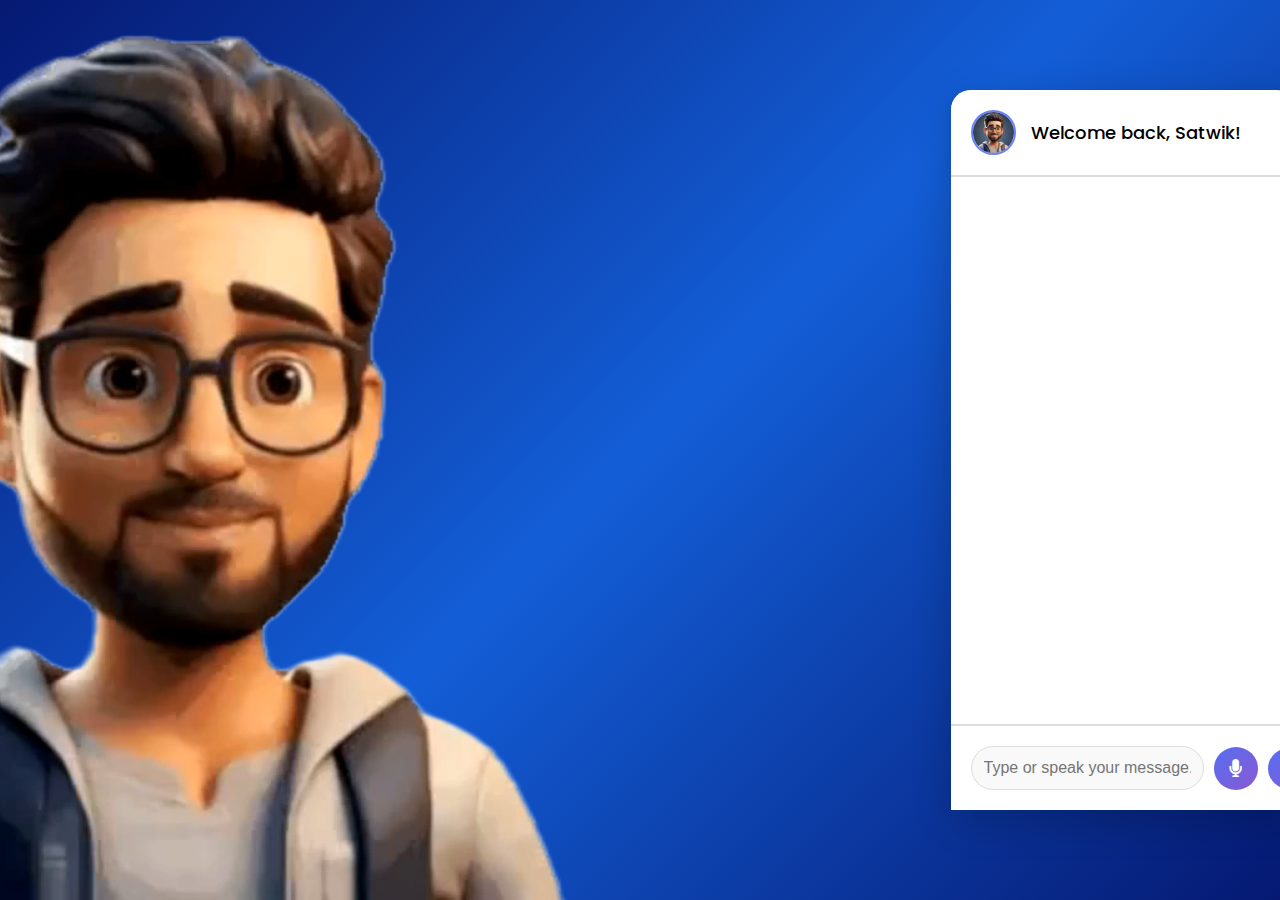
<file: hackathon/index.html>
<!DOCTYPE html>
<html lang="en">
<head>
    <meta charset="UTF-8">
    <meta name="viewport" content="width=device-width, initial-scale=1.0">
    <title>Chatbot Interface</title>
    <link rel="stylesheet" href="style.css">
    <link href="https://fonts.googleapis.com/css2?family=Poppins:wght@300;400;600&display=swap" rel="stylesheet">
    <link rel="stylesheet" href="https://cdnjs.cloudflare.com/ajax/libs/font-awesome/6.0.0-beta3/css/all.min.css">
    <script src="https://cdn.auth0.com/js/auth0-spa-js/2.0/auth0-spa-js.production.js"></script>
</head>
<body>
    <!-- Fullscreen background video -->
    <video class="background-video" autoplay loop muted>
        <source src="avtar_video.webm" type="video/webm">
        Your browser does not support the video tag.
    </video>

    <!-- Cloud for chatbot response -->
    <div class="cloud" id="cloud">
        <!-- Chatbot response in the cloud -->
        <div class="cloud-text" id="cloud-text"></div>
    </div>
    

    <!-- Chat Interface -->
    <div class="chat-container">
        <div class="chat-area">
            <div class="chat-header">
                <div class="user-info">
                    <img src="avatar.jpg" alt="Profile" class="profile-pic">
                    <span>Welcome back, Satwik!</span>
                </div>           
            </div>

            <div class="chat-messages" id="chat-messages">
            </div>

            <div class="chat-input">
                <input type="text" placeholder="Type or speak your message..." id="chat-input-field">
                <button id="mic-button"><i class="fas fa-microphone"></i></button>
                <button id="send-button"><i class="fas fa-paper-plane"></i></button>
            </div>
        </div>
    </div>

    <script src="script.js"></script>
    

</body>
</html>
</file>
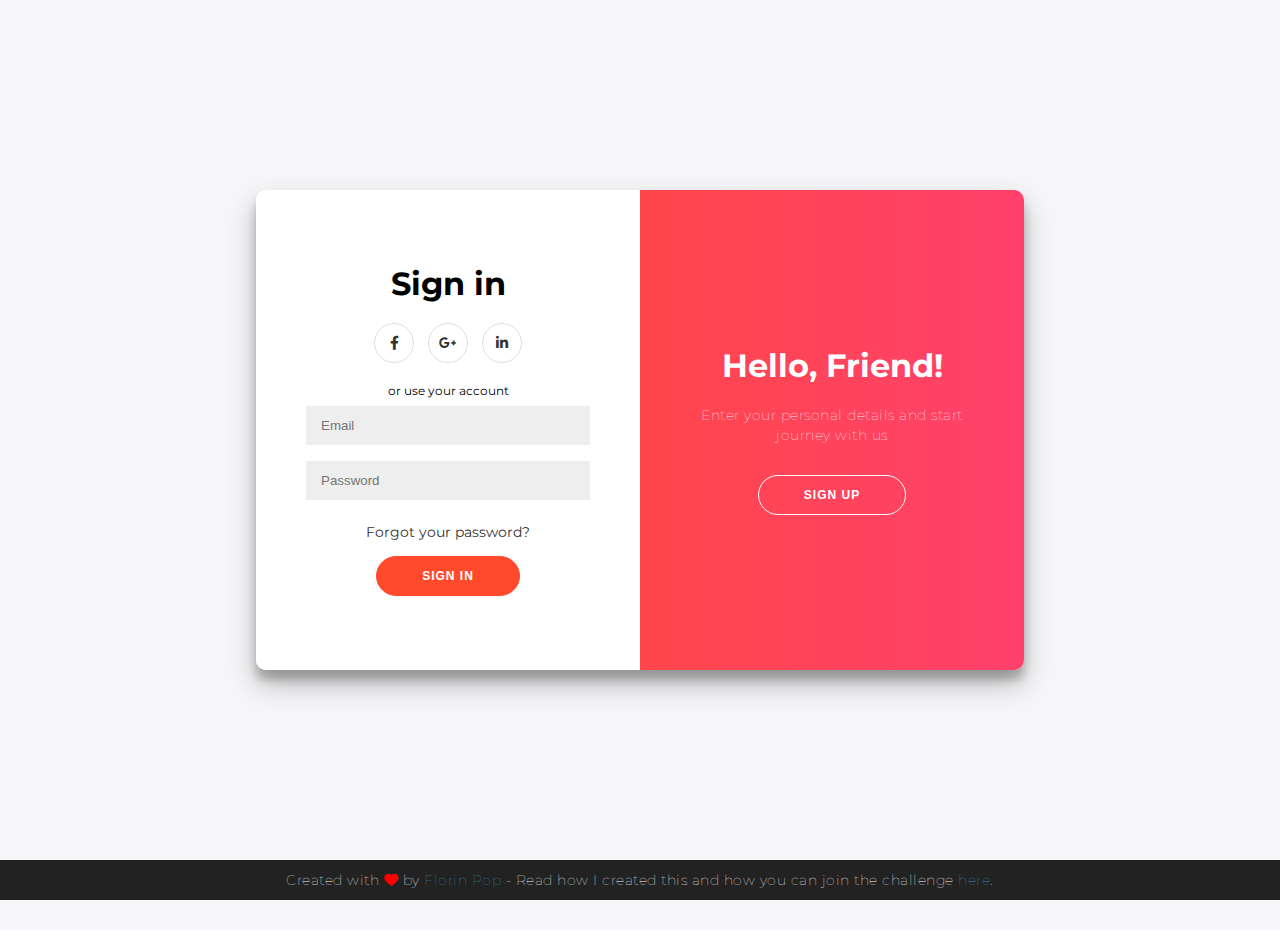
<file: hackathon/ii.html>
<!DOCTYPE html>
<html lang="en">

<head>
    <meta charset="UTF-8">
    <meta name="viewport" content="width=device-width, initial-scale=1.0">
    <title>Login</title>
    <link rel="stylesheet" href="login.css">
    <link href="https://fonts.googleapis.com/css2?family=Poppins:wght@300;400;600&display=swap" rel="stylesheet">
    <link rel="stylesheet" href="https://cdnjs.cloudflare.com/ajax/libs/font-awesome/6.0.0-beta3/css/all.min.css">
</head>

<body>
    <div class="container" id="container">
        <div class="form-container sign-up-container">
            <form action="#" id="login-form">
                <h1>Create Account</h1>
                <div class="social-container">
                    <a href="#" class="social"><i class="fab fa-facebook-f"></i></a>
                    <a href="#" class="social"><i class="fab fa-google-plus-g"></i></a>
                    <a href="#" class="social"><i class="fab fa-linkedin-in"></i></a>
                </div>
                <span>or use your email for registration</span>
                <input type="text" placeholder="Name" />
                <input type="email" placeholder="Email" />
                <input type="password" placeholder="Password" />
                <button id="signInButton" type="submit">Sign Up</button>
            </form>
        </div>
        <div class="form-container sign-in-container">
            <form action="#">
                <h1>Sign in</h1>
                <div class="social-container">
                    <a href="#" class="social"><i class="fab fa-facebook-f"></i></a>
                    <a href="#" class="social"><i class="fab fa-google-plus-g"></i></a>
                    <a href="#" class="social"><i class="fab fa-linkedin-in"></i></a>
                </div>
                <span>or use your account</span>
                <input type="email" placeholder="Email" />
                <input type="password" placeholder="Password" />
                <a href="#">Forgot your password?</a>
                <button id="signInButton" type="submit">Sign In</button>
            </form>
        </div>
        <div class="overlay-container">
            <div class="overlay">
                <div class="overlay-panel overlay-left">
                    <h1>Welcome Back!</h1>
                    <p>To keep connected with us please login with your personal info</p>
                    <button class="ghost" id="signIn">Sign In</button>
                </div>
                <div class="overlay-panel overlay-right">
                    <h1>Hello, Friend!</h1>
                    <p>Enter your personal details and start journey with us</p>
                    <button class="ghost" id="signUp">Sign Up</button>
                </div>
            </div>
        </div>
    </div>
    
    <footer>
        <p>
            Created with <i class="fa fa-heart"></i> by
            <a target="_blank" href="https://florin-pop.com">Florin Pop</a>
            - Read how I created this and how you can join the challenge
            <a target="_blank" href="https://www.florin-pop.com/blog/2019/03/double-slider-sign-in-up-form/">here</a>.
        </p>
    </footer>

    <script>
        // Initialize Auth0 client
        let auth0Client = null;

        // Auth0 configuration
        async function configureClient() {
            auth0Client = await createAuth0Client({
                domain: "dev-3c24zvs84bcj8jcj.us.auth0.com", // Replace with your Auth0 domain
                client_id: "c4LSSzSfXZ54WEWRIxV94To7AJkz8Eru", // Replace with your Auth0 client ID
                redirect_uri: window.location.origin, // Current URL
            });
        }

        // Function to check if the user is authenticated
        async function checkAuthentication() {
            const isAuthenticated = await auth0Client.isAuthenticated();

            if (isAuthenticated) {
                // User is logged in, redirect to chatbot or load the page
                window.location.href = "index.html";
            } else {
                // User is not logged in, show login form
                document.querySelector(".container_login").style.display = "block";
            }
        }

        // Function to handle login
        async function login() {
            await auth0Client.loginWithRedirect();
        }

        // Function to handle logout
        async function logout() {
            await auth0Client.logout({
                returnTo: window.location.origin,
            });
        }

        // Function to process login callback
        async function handleRedirectCallback() {
            const query = window.location.search;

            if (query.includes("code=") && query.includes("state=")) {
                await auth0Client.handleRedirectCallback();
                window.location.href = "index.html"; // Redirect after successful login
            }
        }

        const signUpButton = document.getElementById('signUp');
const signInButton = document.getElementById('signIn');
const container = document.getElementById('container');

signUpButton.addEventListener('click', () => {
	container.classList.add("right-panel-active");
});

signInButton.addEventListener('click', () => {
	container.classList.remove("right-panel-active");
});



        document.getElementById("login-form").addEventListener("submit", function (event) {
            event.preventDefault();

            // Get email and password from form inputs
            const email = document.getElementById("email").value;
            const password = document.getElementById("password").value;

            // Simulate a simple login validation
            if (email === "test@example.com" && password === "password") {
                // Save login status to localStorage (or you can use cookies or sessionStorage)
                localStorage.setItem("isLoggedIn", "true");

                // Redirect to the chatbot page after successful login
                window.location.href = "index.html";
            } else {
                alert("Invalid email or password. Try again.");
            }
        });

        // Check if the user is already logged in
        if (localStorage.getItem("isLoggedIn") === "true") {
            window.location.href = "index.html"; // Redirect to index.html if already logged in
        }
    </script>
</body>

</html>
</file>
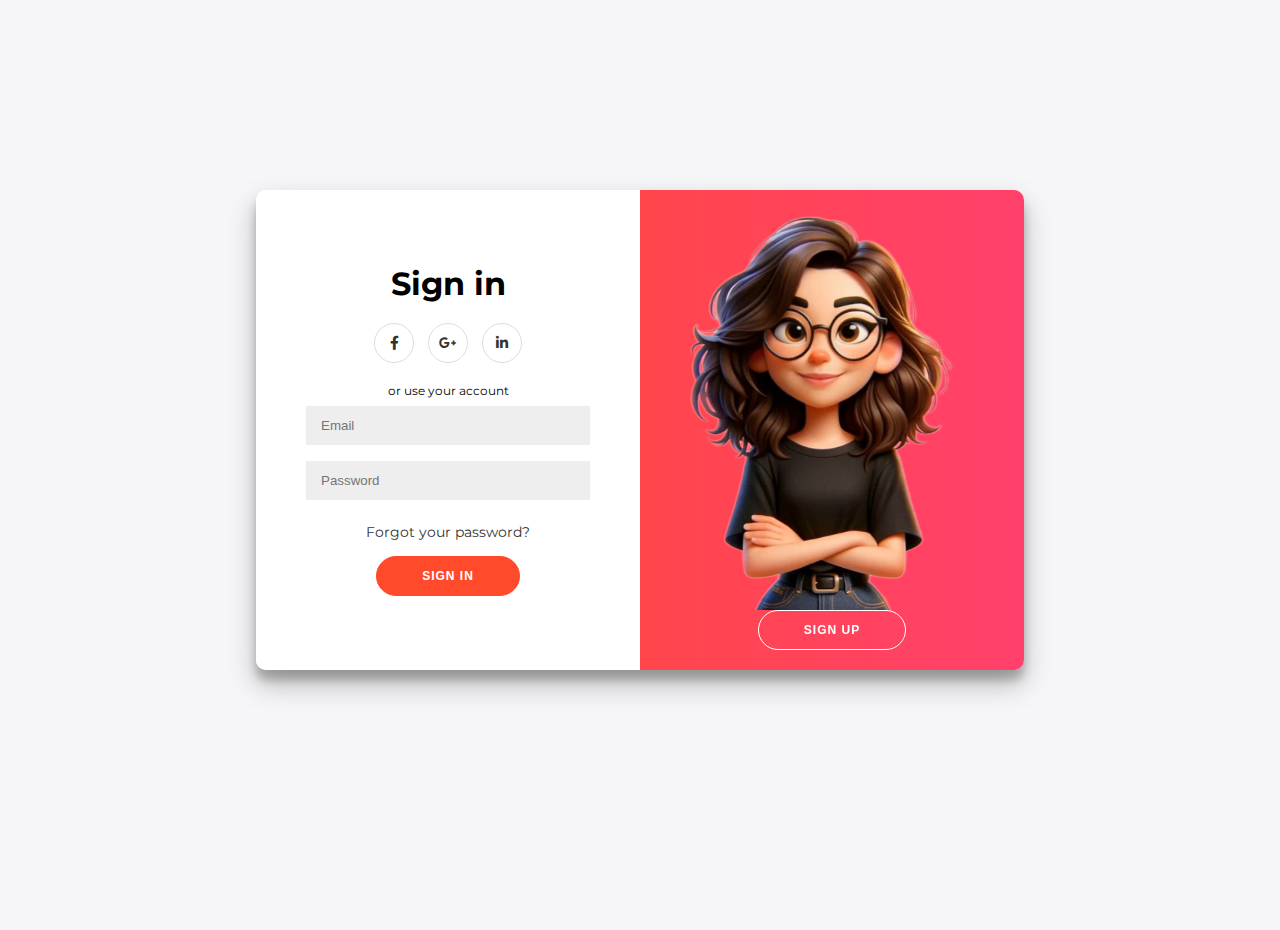
<file: hackathon/login.html>
<!DOCTYPE html>
<html lang="en">

<head>
    <meta charset="UTF-8">
    <meta name="viewport" content="width=device-width, initial-scale=1.0">
    <title>Login</title>
    <link rel="stylesheet" href="login.css">
    <link href="https://fonts.googleapis.com/css2?family=Poppins:wght@300;400;600&display=swap" rel="stylesheet">
    <link rel="stylesheet" href="https://cdnjs.cloudflare.com/ajax/libs/font-awesome/6.0.0-beta3/css/all.min.css">
    <link rel="stylesheet" href="https://cdnjs.cloudflare.com/ajax/libs/font-awesome/6.0.0-beta3/css/all.min.css">
</head>

<body>
    <div class="container" id="container">
        <div class="form-container sign-up-container">
            <form action="#" id="login-form">
                <h1>Create Account</h1>
                <div class="social-container">
                    <a href="#" class="social"><i class="fab fa-facebook-f"></i></a>
                    <a href="#" class="social"><i class="fab fa-google-plus-g"></i></a>
                    <a href="#" class="social"><i class="fab fa-linkedin-in"></i></a>
                </div>
                <span>or use your email for registration</span>
                <input type="text" placeholder="Full Name" id = "name" required/>
                <input type="email" placeholder="Email" id = "email_signup" required/>
                <input type="password" placeholder="Password" id = "password_signup" required/> 
                <input type="text" placeholder="Contact no." id = "contact" required />
                <button id="signInButton" onclick = "signup()">Sign Up</button>
            </form>
        </div>
        <div class="form-container sign-in-container">
            <form action="#">
                <h1>Sign in</h1>
                <div class="social-container">
                    <a href="#" class="social"><i class="fab fa-facebook-f"></i></a>
                    <a href="#" class="social"><i class="fab fa-google-plus-g"></i></a>
                    <a href="#" class="social"><i class="fab fa-linkedin-in"></i></a>
                </div>
                <span>or use your account</span>
                <input type="email" placeholder="Email" id = "email" />
                <input type="password" placeholder="Password" id = "password"/>
                <a href="#">Forgot your password?</a>
                <button id="signInButton"  onclick="login()">Sign In</button>
            </form>
        </div>
        <div class="overlay-container">
            <div class="overlay">
                <div class="overlay-panel overlay-left">
                    <!-- <h1>Welcome Back!</h1>
                    <p>To keep connected with us please login with your personal info</p> -->
                    <video class="login-video" autoplay unmuted >
                        <source src="Untitled Video (2).webm" type="video/webm">
                    </video>
                    <button class="ghost" id="signIn">Sign In</button>
                </div>
                <div class="overlay-panel overlay-right">
                    <video class="login-video" autoplay  unmuted >
                        <source src="Untitled Video (2).webm" type="video/webm">
                    </video>
                    <button class="ghost" id="signUp">Sign Up</button>
                </div>
            </div>
        </div>
    </div>
    

    <script>
        let auth0Client = null;

        async function configureClient() {
            auth0Client = await createAuth0Client({
                domain: "dev-3c24zvs84bcj8jcj.us.auth0.com", 
                client_id: "c4LSSzSfXZ54WEWRIxV94To7AJkz8Eru",
                redirect_uri: window.location.origin, 
            });
        }

        async function checkAuthentication() {
            const isAuthenticated = await auth0Client.isAuthenticated();

            if (isAuthenticated) {
                window.location.href = "index.html";
            } else {
                document.querySelector(".container_login").style.display = "block";
            }
        }


        async function login() {
            await auth0Client.loginWithRedirect();
        }

        async function logout() {
            await auth0Client.logout({
                returnTo: window.location.origin,
            });
        }

        async function handleRedirectCallback() {
            const query = window.location.search;

            if (query.includes("code=") && query.includes("state=")) {
                await auth0Client.handleRedirectCallback();
                window.location.href = "index.html"; 
            }
        }

        const signUpButton = document.getElementById('signUp');
const signInButton = document.getElementById('signIn');
const container = document.getElementById('container');

signUpButton.addEventListener('click', () => {
	container.classList.add("right-panel-active");
});

signInButton.addEventListener('click', () => {
	container.classList.remove("right-panel-active");
});


var LoginAPI = "http://127.0.0.1:8888/login"

async function Login(UserId, Password) {
    try {
        const Authorization_Token = await fetchAndLogJson('data.json');

        const Cred = {
            userID: UserId,
            Password: Password
        };

        const response = await fetch(LoginAPI, {
            method: "POST",
            headers: {
                'Authorization': `Bearer ${Authorization_Token['login_Token']}`,
                "Content-Type": "application/json",
            },
            body: JSON.stringify(Cred),
        });

        if (!response.ok) {
            throw new Error(`HTTP error! Status: ${response.status}`);
        }

        const data = await response.json();


        return data;

    } catch (error) {
        console.error("Error:", error);
        return { success: false }; 
    }
}

const jsonUrl = 'data.json';
var Authorization_Token = "";

async function fetchAndLogJson(url) {
    try {
        const response = await fetch(url, { method: 'GET',headers: {'Content-Type': 'application/json'} } );

        if (!response.ok) {
            throw new Error(`Network response was not ok: ${response.statusText}`);
        }

        data = await response.json();
        return data

    } catch (error) {
        console.error('Error fetching JSON:', error);
    }
}


async function login(){
            event.preventDefault();

            const email = document.getElementById("email").value;
            const password = document.getElementById("password").value;

            const result = await Login(email, password);
            console.log("called");
            if (result === true) {
                localStorage.setItem("isLoggedIn", "true");

                window.location.href = "index.html";

            } else {
                alert("Invalid Username/Email or password. Please try again.");
            }
        }

var signupAPI = "http://127.0.0.1:8888/singup"
    
async function signup() {
    event.preventDefault();

            const name = document.getElementById("name").value;
            const email_signup = document.getElementById("email_signup").value;
            const contact = document.getElementById("contact").value;
            const password_signup = document.getElementById("password_signup").value;

            const result = await signupuser(name,password_signup,email_signup, contact);
            console.log("called signup");

            if(result === "Document successfully written!"){

                window.location.href = "login.html";

        }else if(result === "ID Already Exists"){
            alert("Email Already Exists");
        }

    }

async function signupuser(Username,Password,Email,Contact) {
    
    try {
        const Authorization_Token = await fetchAndLogJson(jsonUrl);

        const Cred = {
            Username : Username,
            Password : Password,
            Email: Email,
            Contact :Contact
        };
        console.log(Cred);
        const response = await fetch(signupAPI, {
            method: "POST",
            headers: {
                'Authorization': `Bearer ${Authorization_Token['singup_Token']}`,
                "Content-Type": "application/json",
            },
            body: JSON.stringify(Cred),
        });

        if (!response.ok) {
            throw new Error(`HTTP error! Status: ${response.status}`);
        }

        const data = await response.json();
        return data;

    } catch (error) {
        console.error("Error:", error);
        return { success: false }; 
    }
}

    </script>
</body>

</html>
</file>
<file: hackathon/style.css>
* {
  margin: 0;
  padding: 0;
  box-sizing: border-box;
}

body {
  font-family: "Poppins", sans-serif;
  height: 100vh;
  overflow: hidden;
  display: flex;
  justify-content: center;
  align-items: center;
  position: relative;
  width: 100%;
  background: linear-gradient(135deg, #051972, #135ed7, #051972);
}

.background-video {
  position: absolute;
  top: 0;
  left: 0;
  width: 90%;
  height: 100%;
  object-fit: cover;
  margin-left: -400px;
}

/* Chat container */
.chat-container {
  width: 30%;
  height: 80%;
  display: flex;
  justify-content: left;
  align-items: left;
  margin-left: 1005px;
}

/* Chat area styles */
.chat-area {
  width: 90%;
  background: rgba(255, 255, 255, 0.9); /* Slight transparency */
  border-radius: 20px;
  display: flex;
  flex-direction: column;
  box-shadow: 0 12px 40px rgba(0, 0, 0, 0.2);
}

.chat-header {
  padding: 20px;
  background: white;
  border-bottom: 2px solid #ddd;
  display: flex;
  justify-content: space-between;
  align-items: center;
  box-shadow: 0 4px 8px rgba(0, 0, 0, 0.05);
  border-radius: 20px 20px 0 0;
}

.user-info {
  display: flex;
  align-items: center;
}

.profile-pic {
  width: 45px;
  height: 45px;
  border-radius: 50%;
  margin-right: 15px;
  border: 2px solid #6a82fb;
}

.user-info span {
  font-size: 18px;
  font-weight: 500;
}

.status {
  display: flex;
  align-items: center;
}

.online-indicator {
  width: 10px;
  height: 10px;
  background: #4caf50;
  border-radius: 50%;
  margin-right: 8px;
}

.status span {
  font-size: 14px;
  color: #666;
}

.chat-messages {
  flex-grow: 1;
  padding: 20px;
  background-color: white;
  overflow-y: auto;
  display: flex;
  flex-direction: column;
  border-bottom: 1px solid #ddd;
}

.chat-message {
  background: #f0f0f0;
  padding: 12px;
  margin-bottom: 10px;
  border-radius: 10px;
  max-width: 70%;
  font-size: 16px;
  font-weight: 400;
  box-shadow: 0 4px 10px rgba(0, 0, 0, 0.1);
}

.chat-message.sent {
  align-self: flex-end;
  background: #6a82fb;
  color: white;
}

.chat-message.received {
  align-self: flex-start;
}

.chat-input {
  display: flex;
  align-items: center;
  padding: 20px;
  background-color: white;
  border-top: 1px solid #ddd;
}

#chat-input-field {
  flex-grow: 1;
  padding: 12px;
  border: 1px solid #ddd;
  border-radius: 30px;
  margin-right: 10px;
  outline: none;
  font-size: 16px;
  background-color: #f9f9f9;
}

#send-button,
#mic-button {
  background: linear-gradient(135deg, #546ef0, #8c59d2);
  border: none;
  color: white;
  padding: 12px 15px;
  border-radius: 50%;
  cursor: pointer;
}

#send-button i,
#mic-button i {
  font-size: 18px;
}
#send-button {
  margin-left: 10px;
}

/* Existing styles... */

.cloud {
  position: absolute;
  top: 8%;
  left: 35%;
  width: 250px;
  height: 150px;
  background: white;
  border-radius: 50%;
  display: none;
  justify-content: center;
  align-items: center;
  box-shadow: 0 8px 15px rgba(0, 0, 0, 0.2);
  animation: fade-in 1s ease-in-out, fade-out 1s ease-in-out 3s forwards; /* Will be triggered dynamically */
}

.cloud::before {
  content: "";
  position: absolute;
  bottom: -20px;
  left: 50px;
  width: 60px;
  height: 40px;
  background: white;
  border-radius: 50%;
}

.cloud-text {
  font-size: 18px;
  color: #333;
  text-align: center;
  padding: 20px;
}

@keyframes fade-in {
  0% {
    opacity: 0;
    transform: translateY(30px);
  }
  100% {
    opacity: 1;
    transform: translateY(0);
  }
}

@keyframes fade-out {
  0% {
    opacity: 1;
  }
  100% {
    opacity: 0;
  }
}

/* Existing styles... */
</file>
<file: hackathon/login.css>
@import url("https://fonts.googleapis.com/css?family=Montserrat:400,800");

* {
  box-sizing: border-box;
}

body {
  background: #f6f5f7;
  display: flex;
  justify-content: center;
  align-items: center;
  flex-direction: column;
  font-family: "Montserrat", sans-serif;
  height: 100vh;
  margin: -20px 0 50px;
}

h1 {
  font-weight: bold;
  margin: 0;
}

h2 {
  text-align: center;
}

p {
  font-size: 14px;
  font-weight: 100;
  line-height: 20px;
  letter-spacing: 0.5px;
  margin: 20px 0 30px;
}

span {
  font-size: 12px;
}

a {
  color: #333;
  font-size: 14px;
  text-decoration: none;
  margin: 15px 0;
}

button {
  border-radius: 20px;
  border: 1px solid #ff4b2b;
  background-color: #ff4b2b;
  color: #ffffff;
  font-size: 12px;
  font-weight: bold;
  padding: 12px 45px;
  letter-spacing: 1px;
  text-transform: uppercase;
  transition: transform 80ms ease-in;
}

button:active {
  transform: scale(0.95);
}

button:focus {
  outline: none;
}

button.ghost {
  background-color: transparent;
  border-color: #ffffff;
}

form {
  background-color: #ffffff;
  display: flex;
  align-items: center;
  justify-content: center;
  flex-direction: column;
  padding: 0 50px;
  height: 100%;
  text-align: center;
}

input {
  background-color: #eee;
  border: none;
  padding: 12px 15px;
  margin: 8px 0;
  width: 100%;
}

.container {
  background-color: #fff;
  border-radius: 10px;
  box-shadow: 0 14px 28px rgba(0, 0, 0, 0.25), 0 10px 10px rgba(0, 0, 0, 0.22);
  position: relative;
  overflow: hidden;
  width: 768px;
  max-width: 100%;
  min-height: 480px;
}

.form-container {
  position: absolute;
  top: 0;
  height: 100%;
  transition: all 0.6s ease-in-out;
}

.sign-in-container {
  left: 0;
  width: 50%;
  z-index: 2;
}

.container.right-panel-active .sign-in-container {
  transform: translateX(100%);
}

.sign-up-container {
  left: 0;
  width: 50%;
  opacity: 0;
  z-index: 1;
}

.container.right-panel-active .sign-up-container {
  transform: translateX(100%);
  opacity: 1;
  z-index: 5;
  animation: show 0.6s;
}

@keyframes show {
  0%,
  49.99% {
    opacity: 0;
    z-index: 1;
  }

  50%,
  100% {
    opacity: 1;
    z-index: 5;
  }
}

.overlay-container {
  position: absolute;
  top: 0;
  left: 50%;
  width: 50%;
  height: 100%;
  overflow: hidden;
  transition: transform 0.6s ease-in-out;
  z-index: 100;
}

.container.right-panel-active .overlay-container {
  transform: translateX(-100%);
}

.overlay {
  background: #ff416c;
  background: -webkit-linear-gradient(to right, #ff4b2b, #ff416c);
  background: linear-gradient(to right, #ff4b2b, #ff416c);
  background-repeat: no-repeat;
  background-size: cover;
  background-position: 0 0;
  color: #ffffff;
  position: relative;
  left: -100%;
  height: 100%;
  width: 200%;
  transform: translateX(0);
  transition: transform 0.6s ease-in-out;
}

.container.right-panel-active .overlay {
  transform: translateX(50%);
}

.overlay-panel {
  position: absolute;
  display: flex;
  align-items: center;
  justify-content: center;
  flex-direction: column;
  padding: 0 40px;
  text-align: center;
  top: 0;
  height: 100%;
  width: 50%;
  transform: translateX(0);
  transition: transform 0.6s ease-in-out;
}

.overlay-left {
  transform: translateX(-20%);
}

.container.right-panel-active .overlay-left {
  transform: translateX(0);
}

.overlay-right {
  right: 0;
  transform: translateX(0);
}

.container.right-panel-active .overlay-right {
  transform: translateX(20%);
}

.social-container {
  margin: 20px 0;
}

.social-container a {
  border: 1px solid #dddddd;
  border-radius: 50%;
  display: inline-flex;
  justify-content: center;
  align-items: center;
  margin: 0 5px;
  height: 40px;
  width: 40px;
}

footer {
  background-color: #222;
  color: #fff;
  font-size: 14px;
  bottom: 0;
  position: fixed;
  left: 0;
  right: 0;
  text-align: center;
  z-index: 999;
}

footer p {
  margin: 10px 0;
}

footer i {
  color: red;
}

footer a {
  color: #3c97bf;
  text-decoration: none;
}
.login-video {
  height: 400px;
}
</file>
